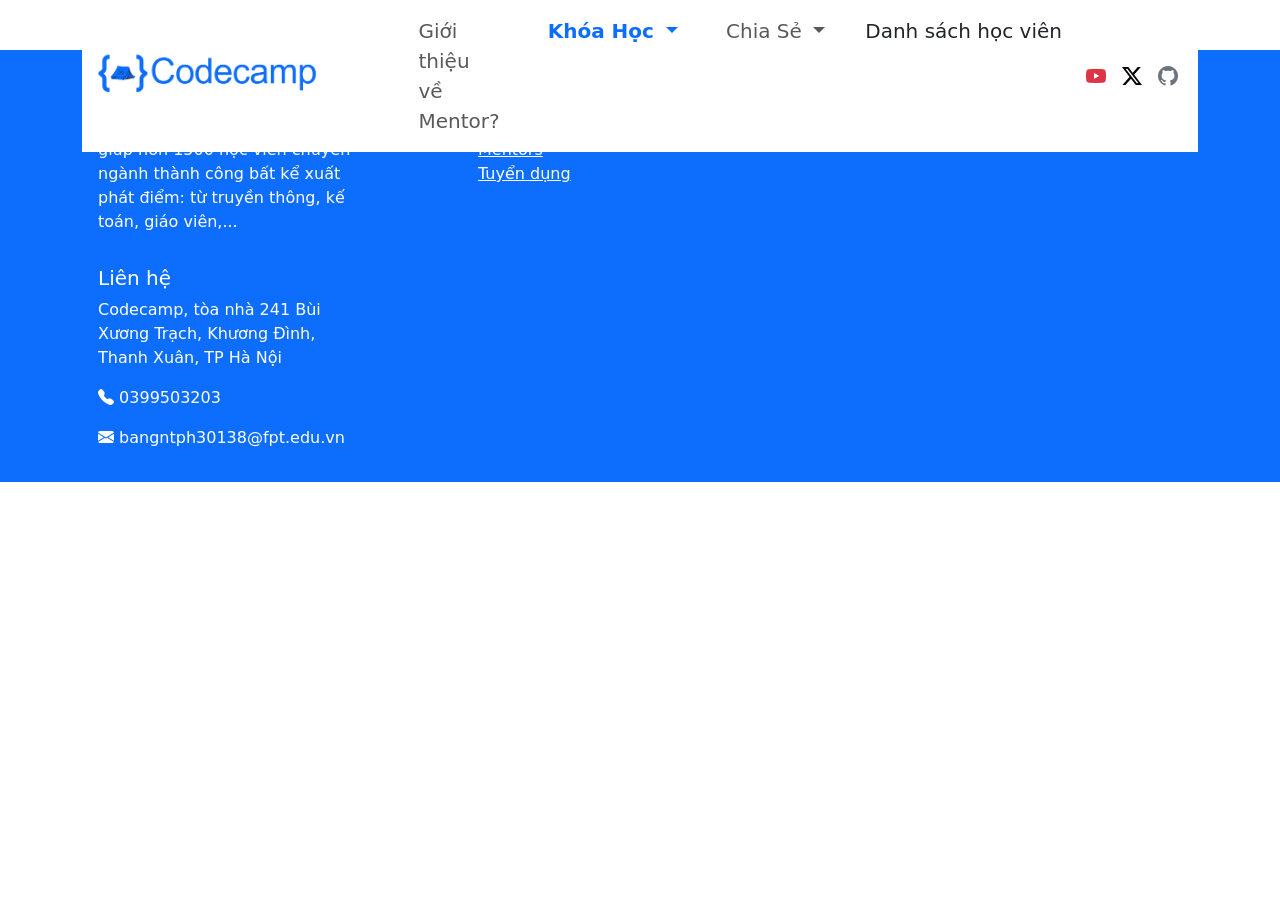
<file: index.html>
<!DOCTYPE html>
<html lang="en">

<head>
    <meta charset="UTF-8">
    <meta name="viewport" content="width=device-width, initial-scale=1.0">
    <title>Code camp</title>
    <link href="https://cdn.jsdelivr.net/npm/bootstrap@5.3.3/dist/css/bootstrap.min.css" rel="stylesheet"
        integrity="sha384-QWTKZyjpPEjISv5WaRU9OFeRpok6YctnYmDr5pNlyT2bRjXh0JMhjY6hW+ALEwIH" crossorigin="anonymous">
    <link rel="stylesheet" href="https://cdn.jsdelivr.net/npm/bootstrap-icons@1.11.3/font/bootstrap-icons.min.css">
    <link rel="stylesheet" href="https://cdn.jsdelivr.net/npm/bootstrap-icons@1.11.3/font/bootstrap-icons.min.css">
    
</head>

<body ng-app="myApp">
    <div class="container fixed-top">
        <nav class="navbar navbar-expand-lg bg-white">
            <div class="container-fluid">
                <a href="#!/home" class="p-0 m-0"
                    style="display: block; height: 7vh; width: 40vh; overflow: hidden; position: relative;">
                    <img src="img/logoNew.png" alt="" style="position: absolute; top: -55%; height: 15vh; ">
                </a>

                <button class="navbar-toggler" type="button" data-bs-toggle="collapse"
                    data-bs-target="#navbarSupportedContent" aria-controls="navbarSupportedContent"
                    aria-expanded="false" aria-label="Toggle navigation">
                    <span class="navbar-toggler-icon"></span>
                </button>
                <div class="collapse navbar-collapse ms-0 fs-5" id="navbarSupportedContent">
                    <ul class="navbar-nav me-auto mb-2 mb-lg-0">
                        <li class="nav-item mx-3">
                            <a class="nav-link" href="#!/mentor">Giới thiệu về Mentor?</a>
                        </li>
                        <li class="nav-item dropdown mx-3">
                            <a class="nav-link dropdown-toggle text-primary fw-bold" href="#" role="button" data-bs-toggle="dropdown"
                                aria-expanded="false">
                                Khóa Học
                            </a>
                            
                            <ul class="dropdown-menu">                               
                                <li><a class="dropdown-item" href="#!/khoaHoc"> <i class="bi bi-stack me-2 text-primary"></i> Khóa học Full-Stack</a></li> 
                                <li><a class="dropdown-item" href="#!/dataScience"> <i class="bi bi-database me-2 text-primary"></i> Khóa học Data Sicence</a></li>                          
                            </ul>
                            
                        </li>
                        
                        <li class="nav-item dropdown mx-3">
                            <a class="nav-link dropdown-toggle" href="#" role="button" data-bs-toggle="dropdown"
                                aria-expanded="false">
                                Chia Sẻ
                            </a>
                            <ul class="dropdown-menu">
                                <li><a class="dropdown-item" href="#!/blog">Blog</a></li>
                            </ul>
                        </li>
                        <li class="nav-item mt-2 mx-3"><a class="dropdown-item" href="#!/list-customer">Danh sách học viên</a></li>
                        
                    </ul>   
                    <div><a href="" class="nav-link mx-2"><i class="bi bi-youtube text-danger"></i></a></div>
                    <div><a href="" class="nav-link mx-2"><i class="bi bi-twitter-x text-black"></i></i></a></div>
                    <div><a href="" class="nav-link mx-2"><i class="bi bi-github text-secondary"></i></i></i></a></div>       
                </div>
                
            </div>
        </nav>
    </div>

    <div ng-view class="container"></div>
  
    <footer class="footer   py-3 bg-primary" style="margin-top: 50px;">
        <div class="container">
            <div class="row ">
                <div class="col">
                    <div class="card bg-primary text-white border-0" style="width: 18rem;">
                        <div class="card-body">
                            <h5 class="card-title">Codecamp</h5>
                            <p class="card-text">Từ năm 2023, Codecamp đã giúp hơn 1500 học viên chuyển ngành thành công
                                bất kể xuất phát điểm: từ truyền thông, kế toán, giáo viên,...</p>
                        </div>
                    </div>
                </div>
                <div class="col">
                    <div class="card text-white bg-primary border-0" style="width: 18rem;">
                        <div class="card-body ">
                            <h5 class="card-title">Về Codecamp</h5>
                            <a href="#" class="card-link text-white">Giới thiệu</a> <br>
                            <a href="#" class="card-link text-white">Mentors</a> <br>
                            <a href="#" class="card-link text-white">Tuyển dụng</a>
                        </div>
                    </div>
                </div>
                <div class="col"> 
                    <div class="card text-white bg-primary border-0" style="width: 18rem;">
                        <div class="card-body">
                            <h5 class="card-title">Chia sẻ</h5>
                            <a href="#" class="text-white card-link">Blog</a>
                            <a href="#" class=" text-white card-link">FAQs</a>
                          
                        </div>
                    </div>
                </div>
                <div class="col">
                    <div class="card text-white bg-primary border-0" style="width: 18rem;">
                        <div class="card-body">
                            <h5 class="card-title">Liên hệ</h5>
                            <p class="card-text">Codecamp, tòa nhà 241 Bùi Xương Trạch, Khương Đình, Thanh Xuân, TP Hà Nội</p>
                            <p class="card-text"><i class="bi bi-telephone-fill"></i> 0399503203</p>
                            <p class="card-text"><i class="bi bi-envelope-fill"></i> bangntph30138@fpt.edu.vn</p>
                        </div>
                    </div>
                </div>
            </div>
        </div>
    </footer>

    <script src="https://cdn.jsdelivr.net/npm/bootstrap@5.3.3/dist/js/bootstrap.bundle.min.js"
        integrity="sha384-YvpcrYf0tY3lHB60NNkmXc5s9fDVZLESaAA55NDzOxhy9GkcIdslK1eN7N6jIeHz"
        crossorigin="anonymous"></script>
    <!-- link thư viện angularJs -->
    <script src="https://code.angularjs.org/1.8.2/angular.min.js"></script>
    <!-- link thư viện angularJs Route | bắt buộc phải để bên dưới thư viện angularJS -->
    <script src="https://code.angularjs.org/1.8.2/angular-route.min.js"></script>
    <script src="route.js"></script>
    <script src="Controller/HomeController.js"></script>
    <script src="./Controller/CustomerController.js"></script>
    <script src="./Controller/CustomerController/DetailsCtrl.js"></script>
    <script src="./Controller/CustomerController/EditCtrl.js"></script>
    <script src="./Controller/CustomerController/AddCtrl.js"></script>
</body>

</html>
</file>
